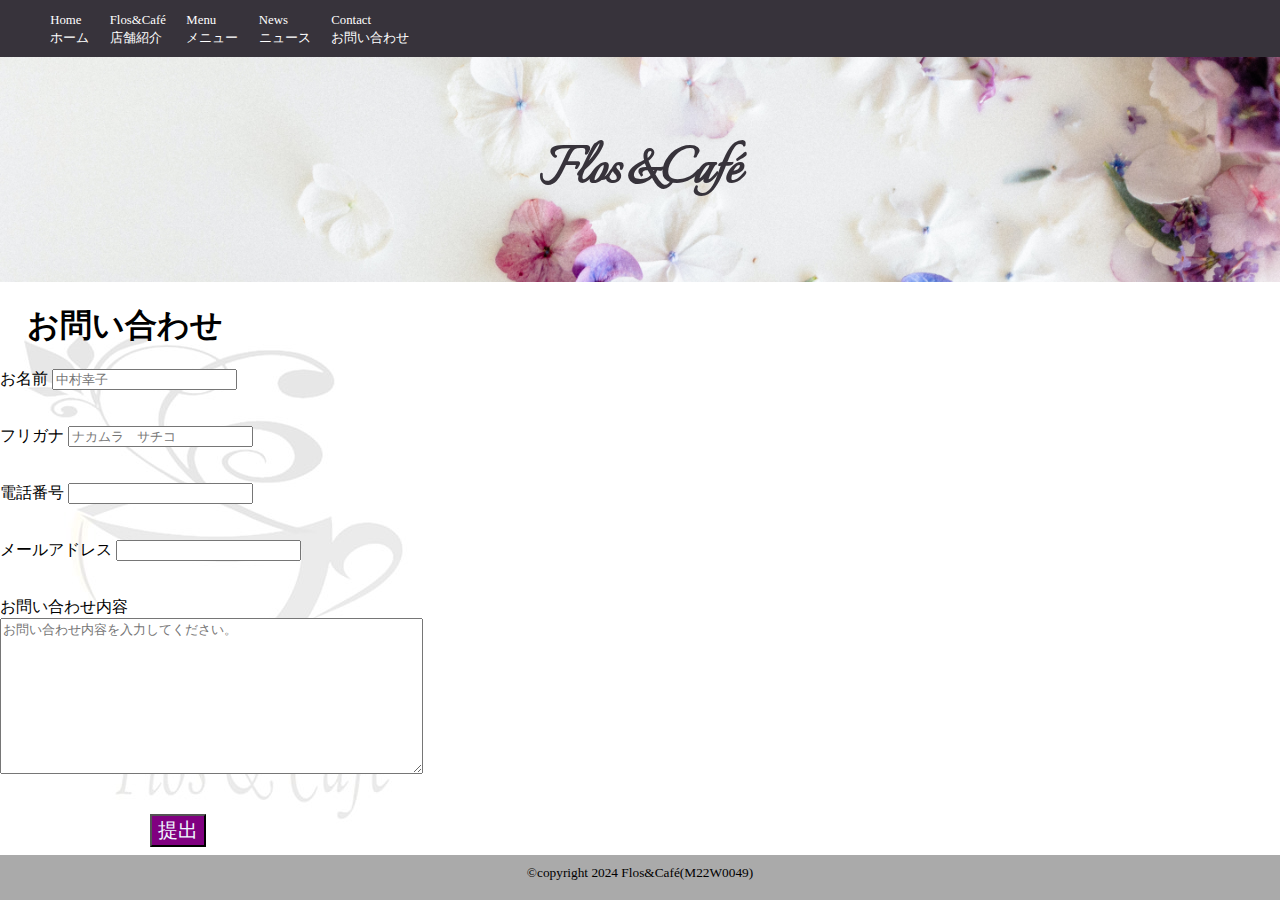
<file: contact.html>
<!DOCTYPE html>
<html lang="ja">
  <head>
    <title>Flos&Caféお問い合わせ</title>
    <meta charset="UTF-8" />
    <meta name="viewport" content="width=device-width, initial-scale=1.0" />
    <link rel="preconnect" href="https://fonts.googleapis.com" />
    <link rel="preconnect" href="https://fonts.gstatic.com" crossorigin />
    <link
      href="https://fonts.googleapis.com/css2?family=Bree+Serif&family=Carattere&family=Italianno&family=Modak&family=MonteCarlo&family=Noto+Sans+TC:wght@300&family=Open+Sans:wght@300&display=swap"
      rel="stylesheet"
    />
    <link href="./CSS/style.css" rel="stylesheet" />
  </head>

  <body>
    <!-- 上の選択-->
    <nav>
      <ul>
        <li>
          <a href="./index.html" target="_top">Home<br />ホーム</a>
        </li>
        <li>
          <a href="./introduct.html" target="_top">Flos&Café<br />店舗紹介</a>
        </li>
        <li>
          <a href="./menu.html" target="_top">Menu<br />メニュー</a>
        </li>
        <li>
          <a href="./news.html" target="_top">News<br />ニュース</a>
        </li>
        <li>
          <a href="./contact.html" target="_top">Contact<br />お問い合わせ</a>
        </li>
      </ul>
    </nav>

    <!-- header-->
    <header>
      <h1>Flos&Café</h1>
    </header>

    <!--內容-->
    <div>
      <article>
      <div id="f5">
      <h1>お問い合わせ</h1>
       <form action="" method="get">
       <div>お名前  <input type="text" name="num" placeholder="中村幸子" required/></div>
       <br />
       <br />
       <form action="" method="get">
        <div>フリガナ  <input type="text" name="num" placeholder="ナカムラ　サチコ" required/></div>
        <br />
        <br />
        <form action="" method="get">
          <div>電話番号  <input type="text" name="telephone" placeholder="" required /></div>
          <br />
          <br />
        <form action="" method="get">
          <div>メールアドレス  <input type="email" name="email" placeholder="" required/></div>

      
        <br />
       
        <br />
        <div>
          お問い合わせ内容<br />
          <textarea
            name="momo"
            cols="50"
            rows="10"
            placeholder="お問い合わせ内容を入力してください。"
          ></textarea>
        </div>
        <br />
        <br />
      <button type="submit">提出</button><br /><br />
    
    </div>
      </article>
  

    
    <!-- footer-->
    <footer>
      <small>&copy;copyright 2024 Flos&Café(M22W0049)</small>
    </footer>
  </body>
</html>
</file>
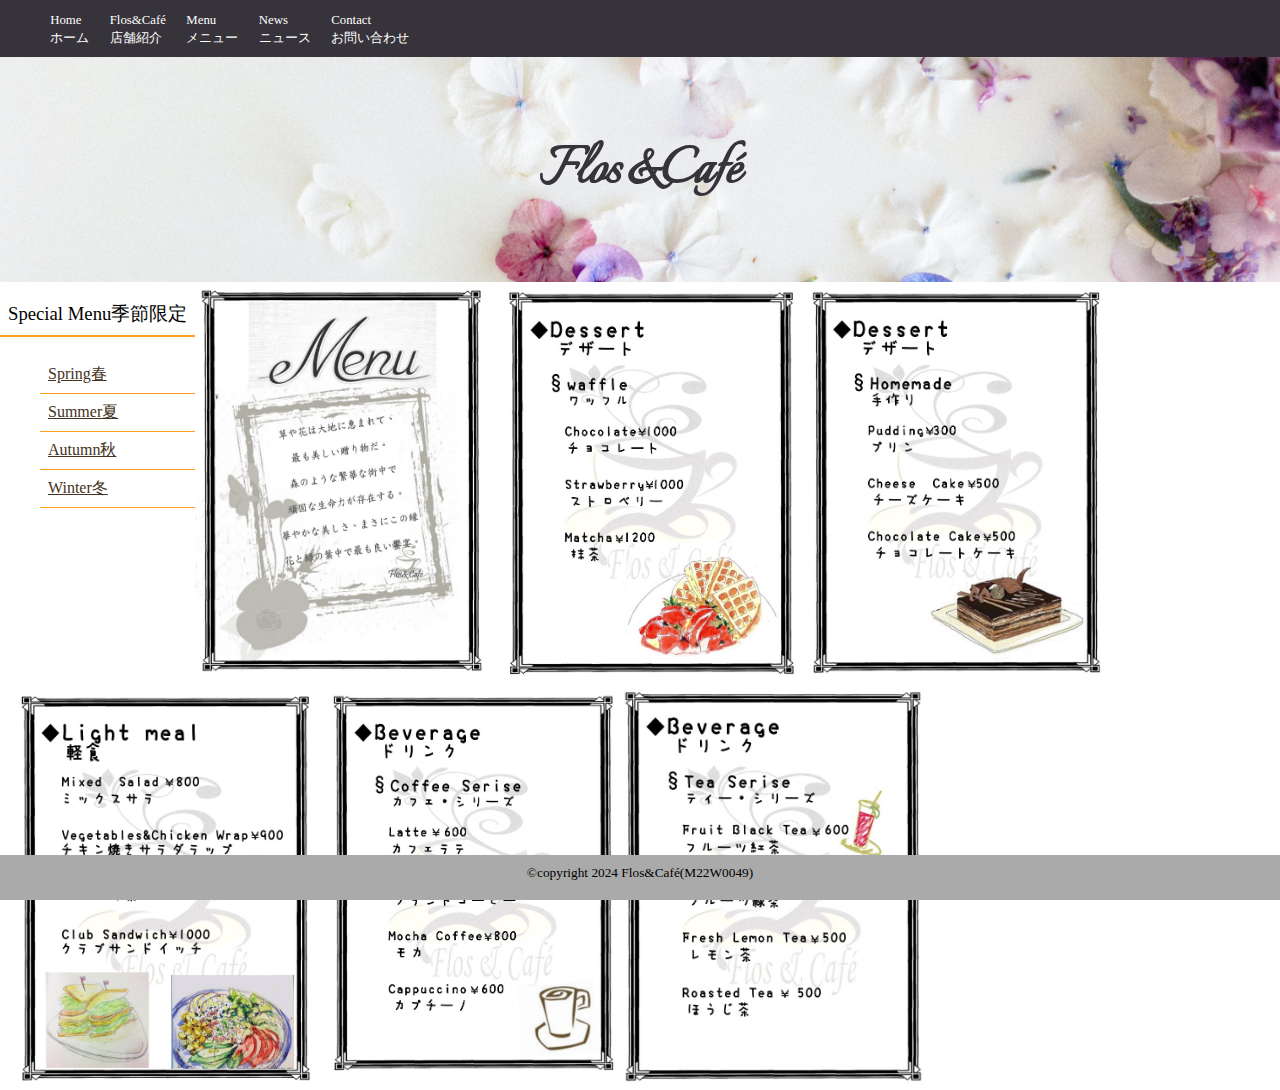
<file: menu.html>
<!DOCTYPE html>
<html lang="ja">
  <head>
    <title>Flos&Caféメニュー</title>
    <meta charset="UTF-8" />
    <meta name="viewport" content="width=device-width, initial-scale=1.0" />
    <link rel="preconnect" href="https://fonts.googleapis.com" />
    <link rel="preconnect" href="https://fonts.gstatic.com" crossorigin />
    <link
      href="https://fonts.googleapis.com/css2?family=Bree+Serif&family=Carattere&family=Italianno&family=Modak&family=MonteCarlo&family=Noto+Sans+TC:wght@300&family=Open+Sans:wght@300&display=swap"
      rel="stylesheet"
    />
    <link href="./CSS/style.css" rel="stylesheet" />
  </head>

  <body>
    <!-- 上の選択-->
    <nav>
      <ul>
        <li>
          <a href="./index.html" target="_top">Home<br />ホーム</a>
        </li>
        <li>
          <a href="./introduct.html" target="_top">Flos&Café<br />店舗紹介</a>
        </li>
        <li>
          <a href="./menu.html" target="_top">Menu<br />メニュー</a>
        </li>
        <li>
          <a href="./news.html" target="_top">News<br />ニュース</a>
        </li>
        <li>
          <a href="./contact.html" target="_top">Contact<br />お問い合わせ</a>
        </li>
      </ul>
    </nav>

    <!-- header-->
    <header>
      <h1>Flos&Café</h1>
    </header>

    <!--內容-->

    <div>
      <div id="l">
        <aside>
          <h3 class="aside-title">Special Menu季節限定</h3>
          <ul class="aside-menu">
            <li><a href="./img/eat/spring.jpg" target="_blank">Spring春</a></li>
            <li><a href="./img/eat/summer.jpg" target="_blank">Summer夏</a></li>
            <li><a href="./img/eat/autumn.jpg" target="_blank">Autumn秋</a></li>
            <li><a href="./img/eat/winter.jpg" target="_blank">Winter冬</a></li>
          </ul>
        </aside>
      </div>

      <div class="m">
        <div>
          <img src="./img/menu/menu00.jpg" alt="" loading="eager" />
          <img src="./img/menu/menu11.jpg" alt="" loading="eager" />
          <img src="./img/menu/menu22.jpg" alt="" loading="eager" />
          <!-- </div>
        <div> -->
          <img src="./img/menu/menu33.jpg" alt="" loading="eager" />
          <img src="./img/menu/menu44.jpg" alt="" loading="eager" />
          <img src="./img/menu/menu55.jpg" alt="" loading="eager" />
        </div>
      </div>
    </div>

    <!-- footer-->
    <footer>
      <small>&copy;copyright 2024 Flos&Café(M22W0049)</small>
    </footer>
  </body>
</html>
</file>
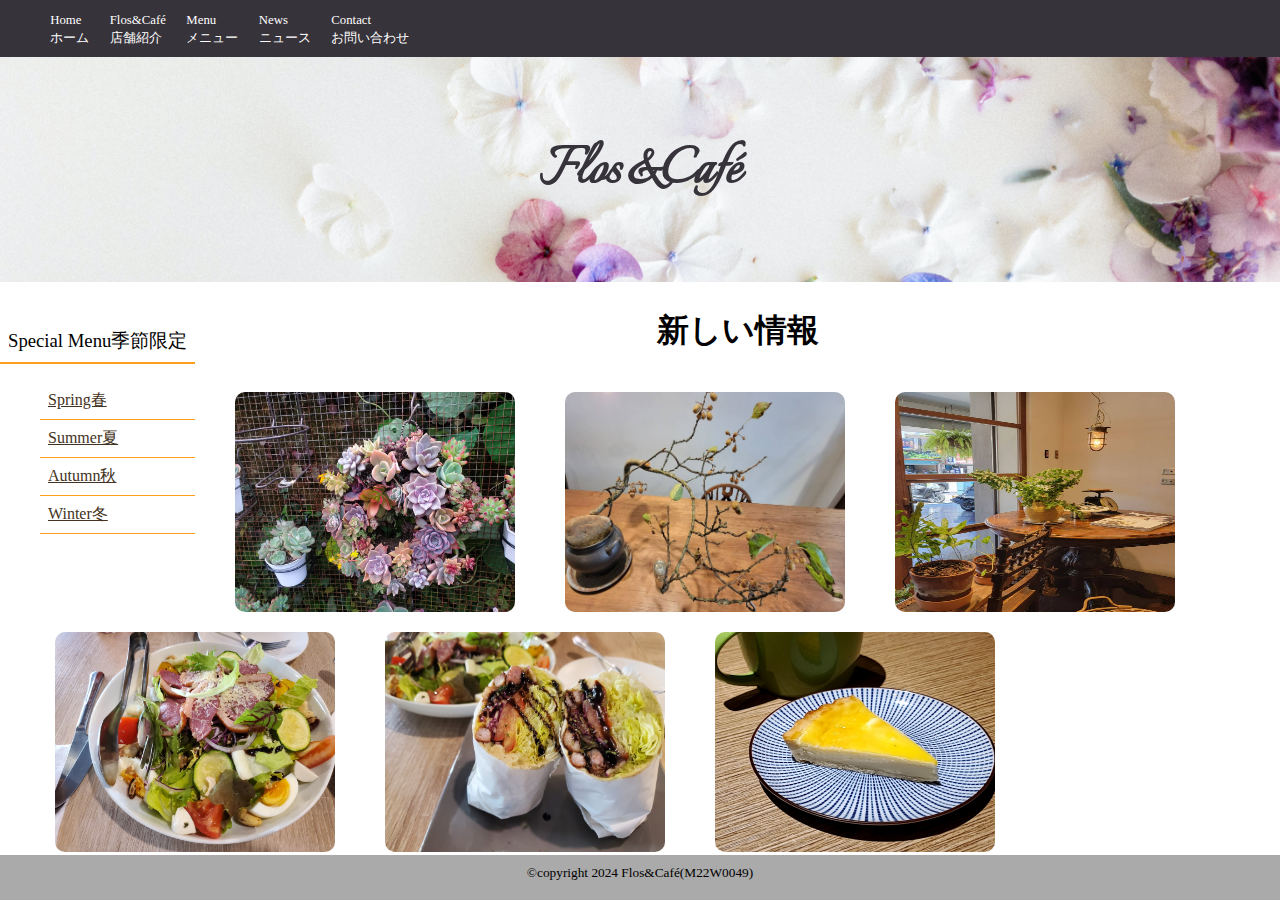
<file: news.html>
<!DOCTYPE html>
<html lang="ja">
  <head>
    <title>Flos&Café</title>
    <meta charset="UTF-8" />
    <meta name="viewport" content="width=device-width, initial-scale=1.0" />
    <link rel="preconnect" href="https://fonts.googleapis.com" />
    <link rel="preconnect" href="https://fonts.gstatic.com" crossorigin />
    <link
      href="https://fonts.googleapis.com/css2?family=Bree+Serif&family=Carattere&family=Italianno&family=Modak&family=MonteCarlo&family=Noto+Sans+TC:wght@300&family=Open+Sans:wght@300&display=swap"
      rel="stylesheet"
    />
    <link href="./CSS/style.css" rel="stylesheet" />
  </head>

  <body>
    <!-- 上の選択-->
    <nav>
      <ul>
        <li>
          <a href="./index.html" target="_top">Home<br />ホーム</a>
        </li>
        <li>
          <a href="./introduct.html" target="_top">Flos&Café<br />店舗紹介</a>
        </li>
        <li>
          <a href="./menu.html" target="_top">Menu<br />メニュー</a>
        </li>
        <li>
          <a href="./news.html" target="_top">News<br />ニュース</a>
        </li>
        <li>
          <a href="./contact.html" target="_top">Contact<br />お問い合わせ</a>
        </li>
      </ul>
    </nav>

    <!-- header-->
    <header>
      <h1>Flos&Café</h1>
    </header>

    <!--內容-->
    <div>
      <article></article>
      <div id="l">
        <aside>
          <h3 class="aside-title">Special Menu季節限定</h3>
          <ul class="aside-menu">
            <li><a href="#">Spring春</a></li>
            <li><a href="#">Summer夏</a></li>
            <li><a href="#">Autumn秋</a></li>
            <li><a href="#">Winter冬</a></li>
          </ul>
        </aside>
      </div>
      <div>
        <div class="n">
          <h2>新しい情報</h2>
          <img src="./img/corner (1).jpg" alt="" loading="eager">
         
          <img src="./img/corner (2).jpg" alt="" loading="eager">
          
          <img src="./img/corner (3).jpg" alt="" loading="eager">
          <div>
      
            <img src="./img/eat/2salad.jpg" alt="" loading="eager">
           
            <img src="./img/eat/2wrap.jpg" alt="" loading="eager">
            
            <img src="./img/eat/1chesscake.jpg" alt="" loading="eager">
          </div>
        </div>
        
      </div>

  

    <!-- footer-->
    <footer>
      <small>&copy;copyright 2024 Flos&Café(M22W0049)</small>
    </footer>
  </body>
</html>
</file>
<file: CSS/style.css>
* {
  box-sizing: border-box;
}

/* Element Selector */
html {
  font-family: "Bree Serif', serif";
  /*
    font-family: 'Bree Serif', serif;
    font-family: 'Carattere', cursive;
    font-family: 'Italianno', cursive;
    font-family: 'Modak', cursive;
    font-family: 'MonteCarlo', cursive;
    font-family: 'Noto Sans TC', sans-serif;
    font-family: 'Open Sans', sans-serif;*/
}

body {
  margin: 0px;
  width: 100%;
}

nav {
  background-color: rgb(55, 51, 59);
  width: 100%;
}

nav ul {
  list-style-type: none;
  display: inline-flex;
  margin: 0px;
  width: 100%;
}

nav a {
  text-decoration: none;
  color: white;
  font-size: 0.8rem;
  text-align: center;
}

nav li {
  padding: 0.8vw;
}

nav li:hover {
  background-color: rgb(255, 159, 27);
}

header {
  width: 100%;
  height: 25vh;
  background-image: url("../img/bg.jpg");
  background-size: cover;
  display: flex;
  justify-content: center;
  align-items: center;
}

header h1 {
  color: rgb(55, 51, 59);
  font-family: "Italianno", cursive;
  font-size: 5vw;
}

/* モバイル対応 */

@media (max-width: 600px) {
  video {
    width: 100%; /* 20240103在小螢幕上佔滿 100% 寬度 */
  }
  .page-header {
    flex-direction: column;
    align-items: center;
  }
  .home-content {
    margin-top: 50%;
  }
  .main-navi {
    font-size: 0.8em;
    margin-top: 10px;
  }
  .page-title {
    font-size: 2.4em;
  }
}

/* aside */
#l {
  float: left;
  border: 0;
}
#l img {
  width: 150px;
  animation: kf2 3s linear 0.5s 5 /*←（繰り返し回数）＝２ */ backwards; /*←最後の状態を保持する */
}
@keyframes kf2 {
  50% {
    transform: rotate(40deg);
  }
  100% {
    transform: rotate(20deg);
  }
}

.aside-title {
  padding: 0px 8px 8px;
  border-bottom: 2px solid rgb(255, 159, 27);
  font-weight: normal;
  text-align: center;
}
.aside-menu {
  list-style-type: none;
}
.aside-menu li {
  border-bottom: 1px solid rgb(255, 159, 27);
}
.aside-menu a {
  color: #432;
  padding: 8px;
  display: block;
}
.aside-menu a:hover {
  color: purple;
}

aside img {
  width: 100%;
  border-radius: 10px;
}

article {
  background-image: url(../img/logo11.jpg);
  background-repeat: no-repeat;
  margin-top: 0;
}
/* home */

#h h2 {
  display: flex;
  /* margin-left: 630px; */
  font-size: 2rem;
  font-family: "Modak", cursive;
  /* 2024.01.01 */
  margin-left: 0; /* 移除水平間距，使其在小屏幕上居中顯示 */
  text-align: center; /* 文字居中 */
}
#h img {
  display: flex;
  border-radius: 50%;
  width: 180px;
  height: 180px;
  /* margin-left: 50px; */
  float: left;
  /* 2024.01.01 */
  margin-left: 0;
}
#h11 {
  /* margin-left: 500px; */
  /* 2024.01.01 */
  margin-left: 0;
  margin: 0 auto; /* 使用 margin 屬性將圖片水平置中 */
}
#h11 h2 {
  font-family: "Italianno", cursive;
  text-align: center;
  padding-bottom: 50px;
}

/* contactpage/introduct*/
#f5 {
  /* margin-left: 500px; */
  font-size: 1rem;
  /* 2024.01.01 */
  margin-left: 0;
}
#f5 h1 {
  text-align: center;
  width: 250px;
  animation: bg 10s infinite;
}
@keyframes bg {
  30% {
    background-color: lightcyan;
  }
  50% {
    width: 200px;
  }
  70% {
    background-color: lightgoldenrodyellow;
  }
}

#f5 button {
  text-decoration: double;
  background-color: purple;
  color: aliceblue;
  font-size: 20px;
  cursor: pointer;
  margin-left: 150px;
}

#f5 h2 {
  margin-left: 180px;
  font-size: 3rem;
  font-family: "Italianno", cursive;
}

#f5 h3 {
  font-family: "Italianno", cursive;
  font-size: 1.5rem;
}

/* menu */
.m {
  /* margin-left: 300px; */
  margin-left: 15px; /* 調整外邊距或其他樣式，以應對小屏幕 */
}
.m img {
  /* border: 10px;
  height: 400px;
  width: 300px; */
  /* 2024.01.03 */
  height: 400px;
  width: 100%; /* 讓圖像自適應父元素的寬度 */
  /* height: auto; 保持原始寬高比例 */
  border: 10px;
  max-width: 300px; /* 設置最大寬度，避免過大的圖像在大屏幕上拉伸 */
}

/* news */
.n {
  /* margin-left: 300px; */
  margin-left: 15px; /* 調整外邊距或其他樣式，以應對小屏幕 */
}
.n img {
  padding: 10px;

  display: flex;
  width: 300px;
  height: 240px;
  margin-left: 30px;
  border-radius: 20px;
  float: left;
}

.n h2 {
  text-align: center;
  font-size: 2rem;
  font-family: "Italianno", cursive;
  text-align: center;
  /* width: 100%; */
  animation: bg 10s infinite;
}
@keyframes bg {
  30% {
    background-color: lightcyan;
  }
  50% {
    /* width: 200px; */
    width: 100%; /* 讓背景色在小螢幕上佔滿 100% 寬度 */
  }
  70% {
    background-color: lightgoldenrodyellow;
  }
}
/*footer*/

footer {
  background-color: #aaa;
  text-align: center;
  margin-top: 50px;
  width: 100%;
  height: 5vh;
  padding-top: 8px;
  position: fixed;
  bottom: 0px;
}
footer p {
  color: #fff;
  font-size: 0.8em;
  height: auto;
}
</file>
